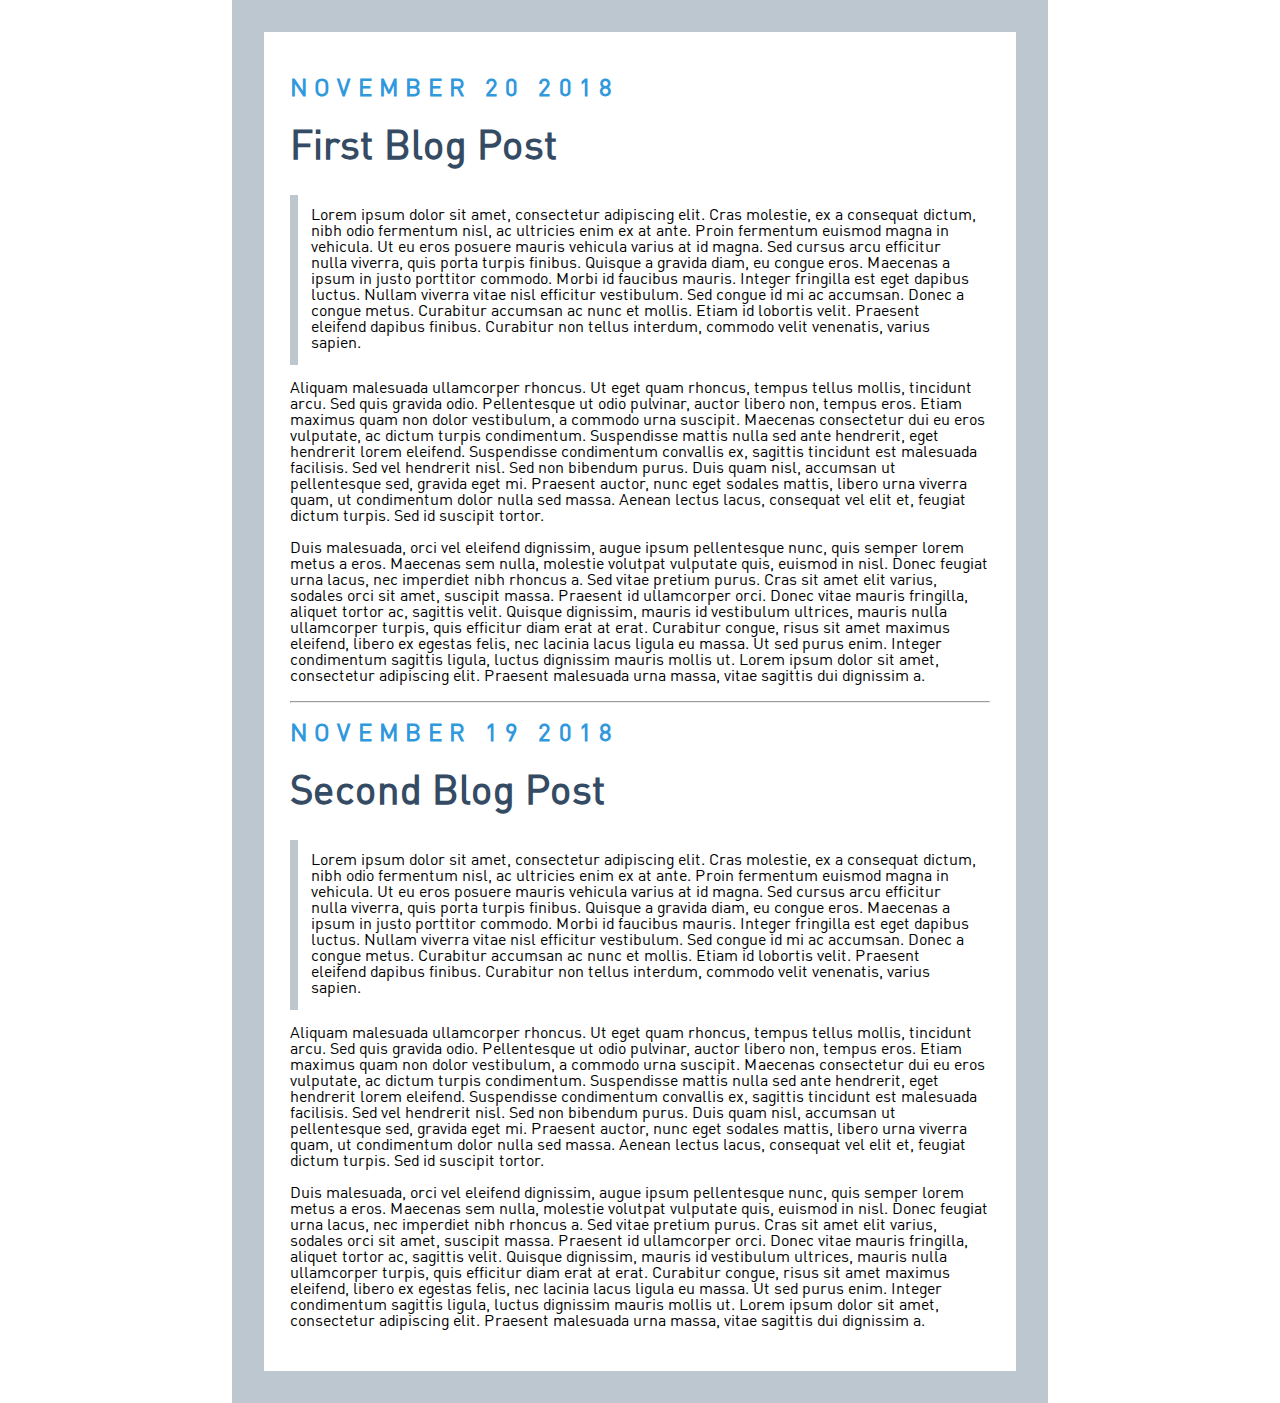
<file: blog.html>
<!DOCTYPE html>
<html lang="en">

<head>
    <meta charset="UTF-8">
    <meta name="viewport" content="width=device-width, initial-scale=1.0">
    <meta http-equiv="X-UA-Compatible" content="ie=edge">
    <title>Document</title>
    <link rel="stylesheet" href="blog.css">
    <link href="https://fonts.googleapis.com/css?family=Source+Sans+Pro" rel="stylesheet">
</head>

<body>
    <div>
        <h2>November 20 2018</h2>
        <h1>First Blog Post</h1>
        <div>
            <p>
                Lorem ipsum dolor sit amet, consectetur adipiscing elit. Cras molestie, ex a consequat dictum, nibh
                odio
                fermentum nisl, ac ultricies enim ex at ante. Proin fermentum euismod magna in vehicula. Ut eu eros
                posuere
                mauris vehicula varius at id magna. Sed cursus arcu efficitur nulla viverra, quis porta turpis finibus.
                Quisque a gravida diam, eu congue eros. Maecenas a ipsum in justo porttitor commodo. Morbi id faucibus
                mauris. Integer fringilla est eget dapibus luctus. Nullam viverra vitae nisl efficitur vestibulum. Sed
                congue id mi ac accumsan. Donec a congue metus. Curabitur accumsan ac nunc et mollis. Etiam id lobortis
                velit. Praesent eleifend dapibus finibus. Curabitur non tellus interdum, commodo velit venenatis,
                varius sapien.
            </p>
            <p>
                Aliquam malesuada ullamcorper rhoncus. Ut eget quam rhoncus, tempus tellus mollis, tincidunt arcu. Sed
                quis
                gravida odio. Pellentesque ut odio pulvinar, auctor libero non, tempus eros. Etiam maximus quam non
                dolor
                vestibulum, a commodo urna suscipit. Maecenas consectetur dui eu eros vulputate, ac dictum turpis
                condimentum. Suspendisse mattis nulla sed ante hendrerit, eget hendrerit lorem eleifend. Suspendisse
                condimentum convallis ex, sagittis tincidunt est malesuada facilisis. Sed vel hendrerit nisl. Sed non
                bibendum purus. Duis quam nisl, accumsan ut pellentesque sed, gravida eget mi. Praesent auctor, nunc
                eget
                sodales mattis, libero urna viverra quam, ut condimentum dolor nulla sed massa. Aenean lectus lacus,
                consequat vel elit et, feugiat dictum turpis. Sed id suscipit tortor.
            </p>
            <p>
                Duis malesuada, orci vel eleifend dignissim, augue ipsum pellentesque nunc, quis semper lorem metus a
                eros.
                Maecenas sem nulla, molestie volutpat vulputate quis, euismod in nisl. Donec feugiat urna lacus, nec
                imperdiet nibh rhoncus a. Sed vitae pretium purus. Cras sit amet elit varius, sodales orci sit amet,
                suscipit massa. Praesent id ullamcorper orci. Donec vitae mauris fringilla, aliquet tortor ac, sagittis
                velit. Quisque dignissim, mauris id vestibulum ultrices, mauris nulla ullamcorper turpis, quis
                efficitur
                diam erat at erat. Curabitur congue, risus sit amet maximus eleifend, libero ex egestas felis, nec
                lacinia
                lacus ligula eu massa. Ut sed purus enim. Integer condimentum sagittis ligula, luctus dignissim mauris
                mollis ut. Lorem ipsum dolor sit amet, consectetur adipiscing elit. Praesent malesuada urna massa,
                vitae
                sagittis dui dignissim a.
            </p>
        </div>
    </div>
    <hr>
    <div>
        <h2>November 19 2018</h2>
        <h1>Second Blog Post</h1>
        <div>
            <p>
                Lorem ipsum dolor sit amet, consectetur adipiscing elit. Cras molestie, ex a consequat dictum, nibh
                odio
                fermentum nisl, ac ultricies enim ex at ante. Proin fermentum euismod magna in vehicula. Ut eu eros
                posuere
                mauris vehicula varius at id magna. Sed cursus arcu efficitur nulla viverra, quis porta turpis finibus.
                Quisque a gravida diam, eu congue eros. Maecenas a ipsum in justo porttitor commodo. Morbi id faucibus
                mauris. Integer fringilla est eget dapibus luctus. Nullam viverra vitae nisl efficitur vestibulum. Sed
                congue id mi ac accumsan. Donec a congue metus. Curabitur accumsan ac nunc et mollis. Etiam id lobortis
                velit. Praesent eleifend dapibus finibus. Curabitur non tellus interdum, commodo velit venenatis,
                varius sapien.
            </p>
            <p>
                Aliquam malesuada ullamcorper rhoncus. Ut eget quam rhoncus, tempus tellus mollis, tincidunt arcu. Sed
                quis
                gravida odio. Pellentesque ut odio pulvinar, auctor libero non, tempus eros. Etiam maximus quam non
                dolor
                vestibulum, a commodo urna suscipit. Maecenas consectetur dui eu eros vulputate, ac dictum turpis
                condimentum. Suspendisse mattis nulla sed ante hendrerit, eget hendrerit lorem eleifend. Suspendisse
                condimentum convallis ex, sagittis tincidunt est malesuada facilisis. Sed vel hendrerit nisl. Sed non
                bibendum purus. Duis quam nisl, accumsan ut pellentesque sed, gravida eget mi. Praesent auctor, nunc
                eget
                sodales mattis, libero urna viverra quam, ut condimentum dolor nulla sed massa. Aenean lectus lacus,
                consequat vel elit et, feugiat dictum turpis. Sed id suscipit tortor.
            </p>
            <p>
                Duis malesuada, orci vel eleifend dignissim, augue ipsum pellentesque nunc, quis semper lorem metus a
                eros.
                Maecenas sem nulla, molestie volutpat vulputate quis, euismod in nisl. Donec feugiat urna lacus, nec
                imperdiet nibh rhoncus a. Sed vitae pretium purus. Cras sit amet elit varius, sodales orci sit amet,
                suscipit massa. Praesent id ullamcorper orci. Donec vitae mauris fringilla, aliquet tortor ac, sagittis
                velit. Quisque dignissim, mauris id vestibulum ultrices, mauris nulla ullamcorper turpis, quis
                efficitur
                diam erat at erat. Curabitur congue, risus sit amet maximus eleifend, libero ex egestas felis, nec
                lacinia
                lacus ligula eu massa. Ut sed purus enim. Integer condimentum sagittis ligula, luctus dignissim mauris
                mollis ut. Lorem ipsum dolor sit amet, consectetur adipiscing elit. Praesent malesuada urna massa,
                vitae
                sagittis dui dignissim a.
            </p>
        </div>
    </div>
</body>

</html>
</file>
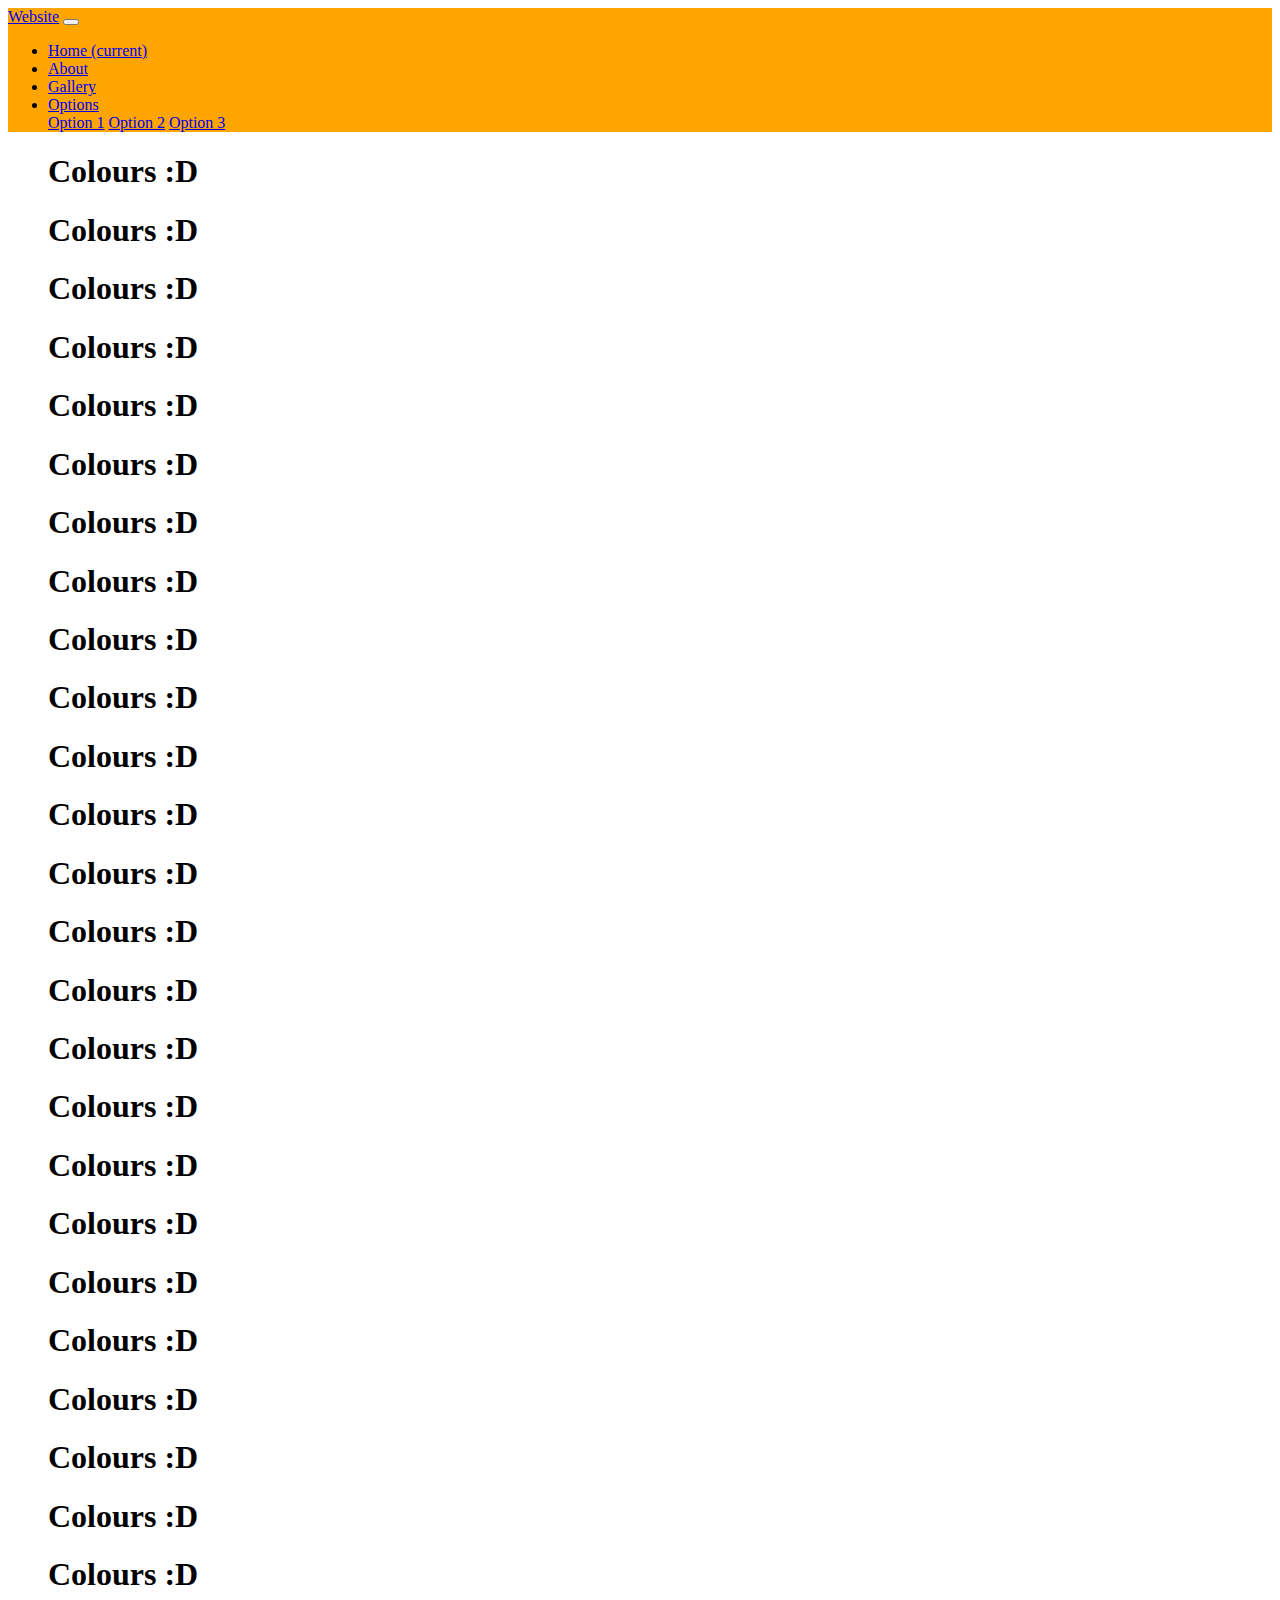
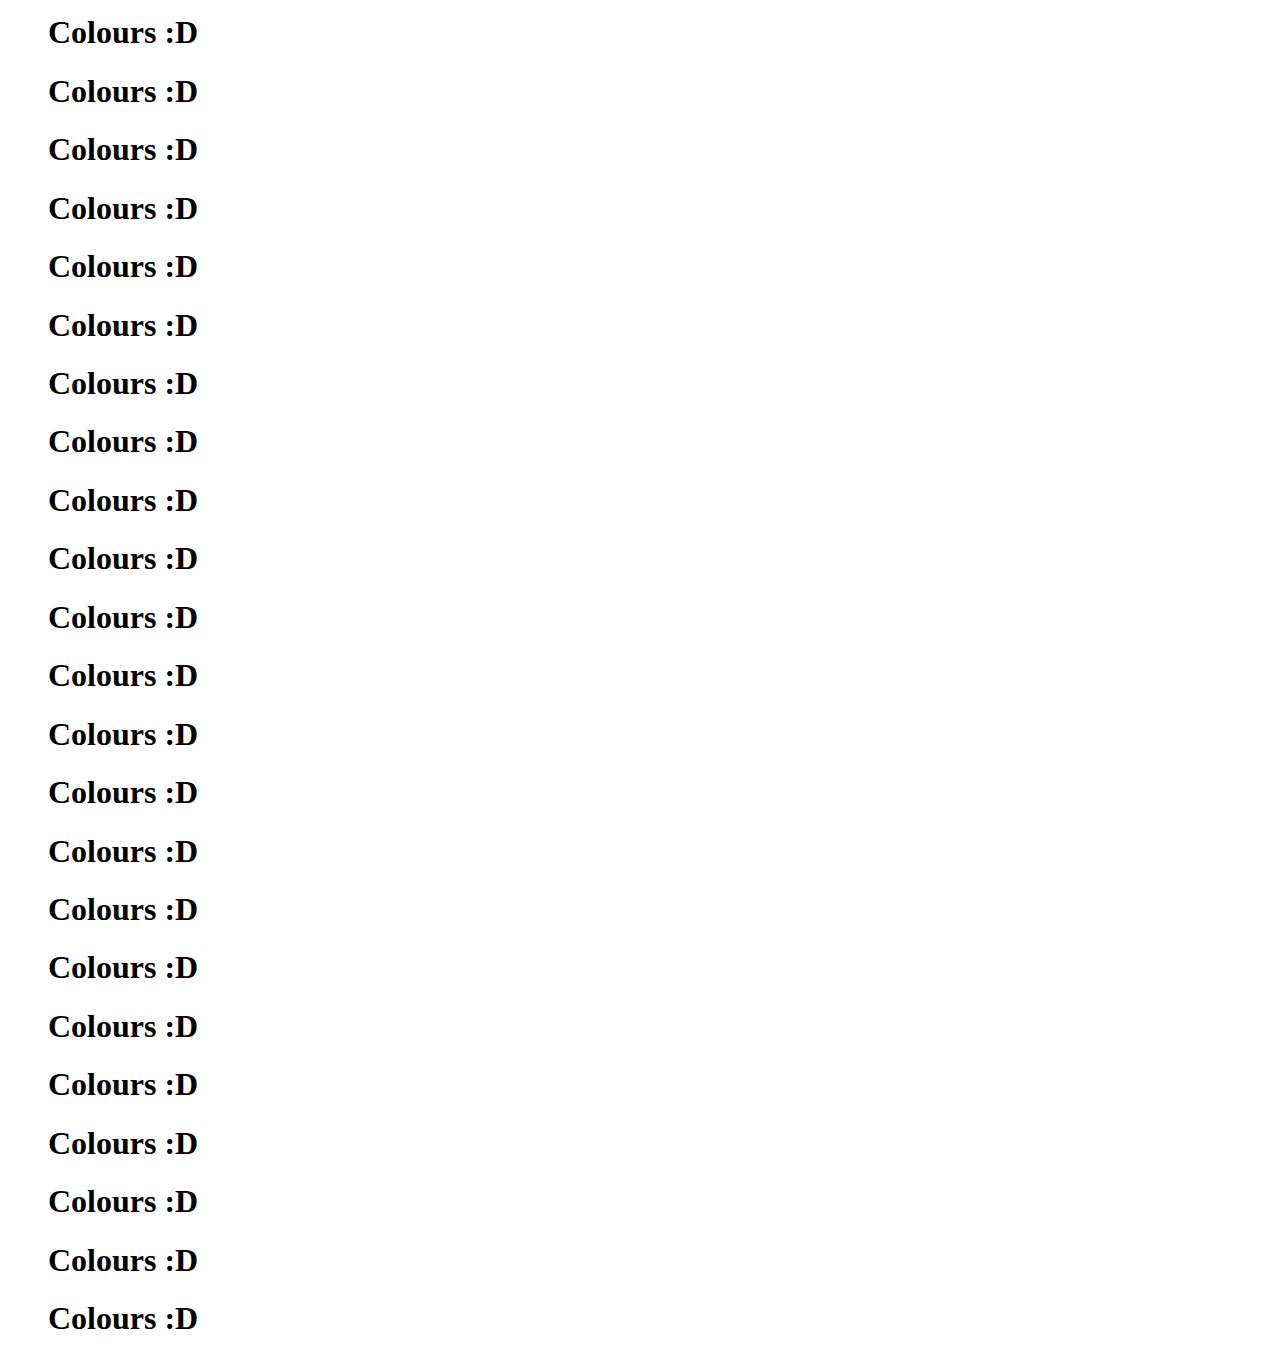
<file: bootstrap-test.html>
<!doctype html>
<html lang="en">

<head>
    <!-- Required meta tags -->
    <meta charset="utf-8">
    <meta name="viewport" content="width=device-width, initial-scale=1, shrink-to-fit=no">

    <!-- Bootstrap CSS -->
    <link rel="stylesheet" href="https://stackpath.bootstrapcdn.com/bootstrap/4.1.3/css/bootstrap.min.css" integrity="sha384-MCw98/SFnGE8fJT3GXwEOngsV7Zt27NXFoaoApmYm81iuXoPkFOJwJ8ERdknLPMO"
        crossorigin="anonymous">

    <title>Bootstrap Test</title>
    <style>
        .indent{
        margin: 20px 40px;
    }
    .backgr{
        background: orange;
    }
    .my-align{
        margin-left: 80%;
    }
    </style>
</head>

<body>
    <nav class="navbar navbar-expand-sm navbar-dark backgr sticky-top">
        <a class="navbar-brand" href="#">Website</a>
        <button class="navbar-toggler" type="button" data-toggle="collapse" data-target="#navbarNavDropdown"
            aria-controls="navbarNavDropdown" aria-expanded="false" aria-label="Toggle navigation">
            <span class="navbar-toggler-icon"></span>
        </button>
        <div class="collapse navbar-collapse justify-content-around" id="navbarNavDropdown">
            <ul class="navbar-nav">
                <li class="nav-item active">
                    <a class="nav-link text-danger" href="#">Home <span class="sr-only">(current)</span></a>
                </li>
                <li class="nav-item">
                    <a class="nav-link" href="#">About</a>
                </li>
                <li class="nav-item">
                    <a class="nav-link" href="#">Gallery</a>
                </li>
                <li class="nav-item dropdown navbar-right">
                    <a class="nav-link dropdown-toggle" href="#" id="navbarDropdownMenuLink" role="button" data-toggle="dropdown"
                        aria-haspopup="true" aria-expanded="false">
                        Options
                    </a>
                    <div class="dropdown-menu" aria-labelledby="navbarDropdownMenuLink">
                        <a class="dropdown-item" href="#">Option 1</a>
                        <a class="dropdown-item" href="#">Option 2</a>
                        <a class="dropdown-item" href="#">Option 3</a>
                    </div>
                </li>
            </ul>
        </div>
    </nav>
    <div class="indent">
        <h1 class="text-primary">Colours :D</h1>
        <h1 class="text-secondary">Colours :D</h1>
        <h1 class="text-success">Colours :D</h1>
        <h1 class="text-danger">Colours :D</h1>
        <h1 class="text-warning">Colours :D</h1>
        <h1 class="text-info">Colours :D</h1>
        <h1 class="text-light bg-dark">Colours :D</h1>
        <h1 class="text-dark">Colours :D</h1>
        <h1 class="text-primary">Colours :D</h1>
        <h1 class="text-secondary">Colours :D</h1>
        <h1 class="text-success">Colours :D</h1>
        <h1 class="text-danger">Colours :D</h1>
        <h1 class="text-warning">Colours :D</h1>
        <h1 class="text-info">Colours :D</h1>
        <h1 class="text-light bg-dark">Colours :D</h1>
        <h1 class="text-dark">Colours :D</h1>
        <h1 class="text-primary">Colours :D</h1>
        <h1 class="text-secondary">Colours :D</h1>
        <h1 class="text-success">Colours :D</h1>
        <h1 class="text-danger">Colours :D</h1>
        <h1 class="text-warning">Colours :D</h1>
        <h1 class="text-info">Colours :D</h1>
        <h1 class="text-light bg-dark">Colours :D</h1>
        <h1 class="text-dark">Colours :D</h1>
        <h1 class="text-primary">Colours :D</h1>
        <h1 class="text-secondary">Colours :D</h1>
        <h1 class="text-success">Colours :D</h1>
        <h1 class="text-danger">Colours :D</h1>
        <h1 class="text-warning">Colours :D</h1>
        <h1 class="text-info">Colours :D</h1>
        <h1 class="text-light bg-dark">Colours :D</h1>
        <h1 class="text-dark">Colours :D</h1>
        <h1 class="text-primary">Colours :D</h1>
        <h1 class="text-secondary">Colours :D</h1>
        <h1 class="text-success">Colours :D</h1>
        <h1 class="text-danger">Colours :D</h1>
        <h1 class="text-warning">Colours :D</h1>
        <h1 class="text-info">Colours :D</h1>
        <h1 class="text-light bg-dark">Colours :D</h1>
        <h1 class="text-dark">Colours :D</h1>
        <h1 class="text-primary">Colours :D</h1>
        <h1 class="text-secondary">Colours :D</h1>
        <h1 class="text-success">Colours :D</h1>
        <h1 class="text-danger">Colours :D</h1>
        <h1 class="text-warning">Colours :D</h1>
        <h1 class="text-info">Colours :D</h1>
        <h1 class="text-light bg-dark">Colours :D</h1>
        <h1 class="text-dark">Colours :D</h1>
    </div>

    <!-- Optional JavaScript -->
    <!-- jQuery first, then Popper.js, then Bootstrap JS -->
    <script src="https://code.jquery.com/jquery-3.3.1.slim.min.js" integrity="sha384-q8i/X+965DzO0rT7abK41JStQIAqVgRVzpbzo5smXKp4YfRvH+8abtTE1Pi6jizo"
        crossorigin="anonymous"></script>
    <script src="https://cdnjs.cloudflare.com/ajax/libs/popper.js/1.14.3/umd/popper.min.js" integrity="sha384-ZMP7rVo3mIykV+2+9J3UJ46jBk0WLaUAdn689aCwoqbBJiSnjAK/l8WvCWPIPm49"
        crossorigin="anonymous"></script>
    <script src="https://stackpath.bootstrapcdn.com/bootstrap/4.1.3/js/bootstrap.min.js" integrity="sha384-ChfqqxuZUCnJSK3+MXmPNIyE6ZbWh2IMqE241rYiqJxyMiZ6OW/JmZQ5stwEULTy"
        crossorigin="anonymous"></script>
</body>

</html>
</file>
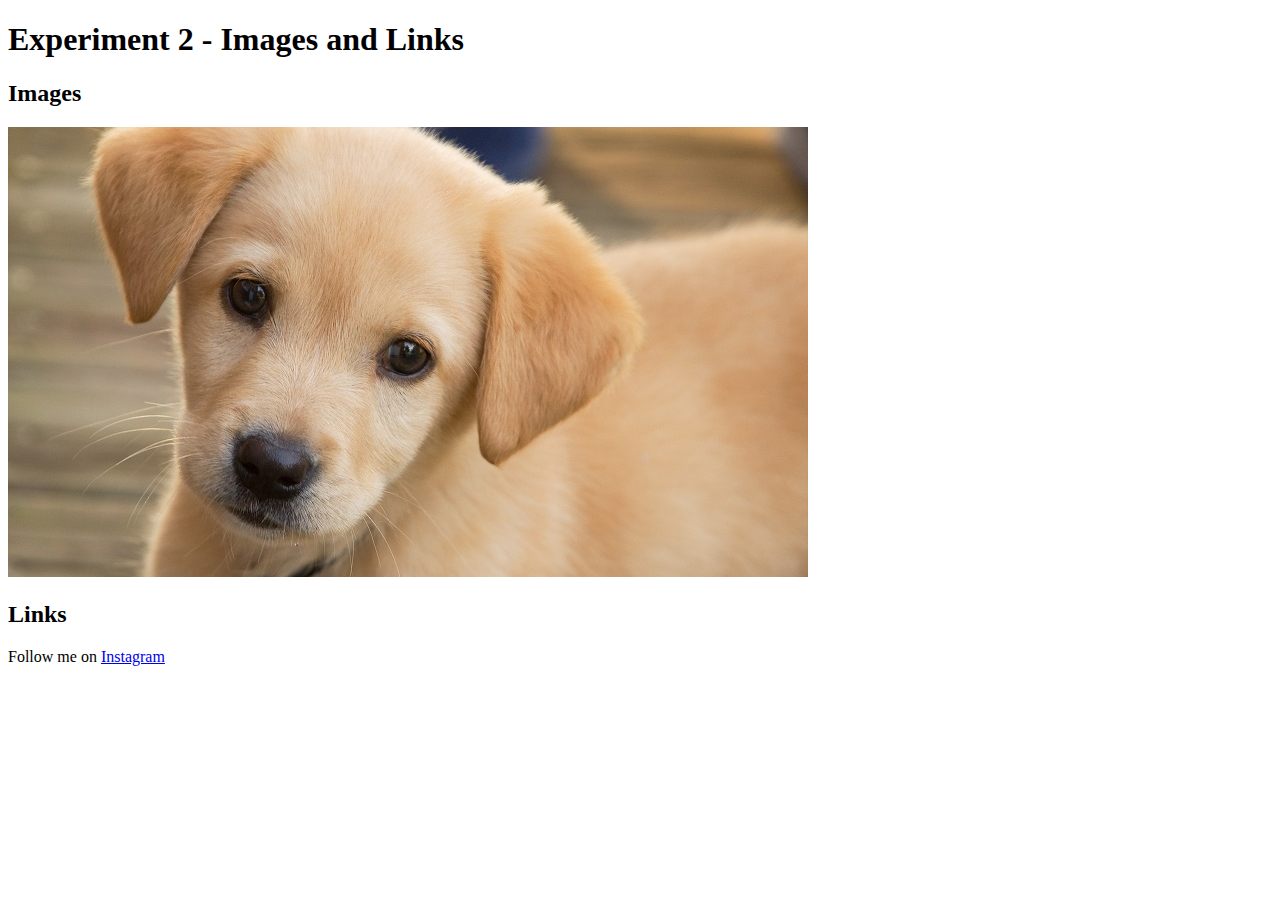
<file: experiment-2.html>
<!DOCTYPE html>
<html lang="en">
<head>
    <meta charset="UTF-8">
    <meta name="viewport" content="width=device-width, initial-scale=1.0">
    <meta http-equiv="X-UA-Compatible" content="ie=edge">
    <title>Website2</title>
</head>
<body>
    <h1>Experiment 2 - Images and Links</h1>
    <h2>Images</h2>
    <img src="Images/dog.jpg" alt="dog">
    <h2>Links</h2>
    <p>Follow me on <a href="https://www.instagram.com/carl112697/" target="_blank">Instagram</a></p>
</body>
</html>
</file>
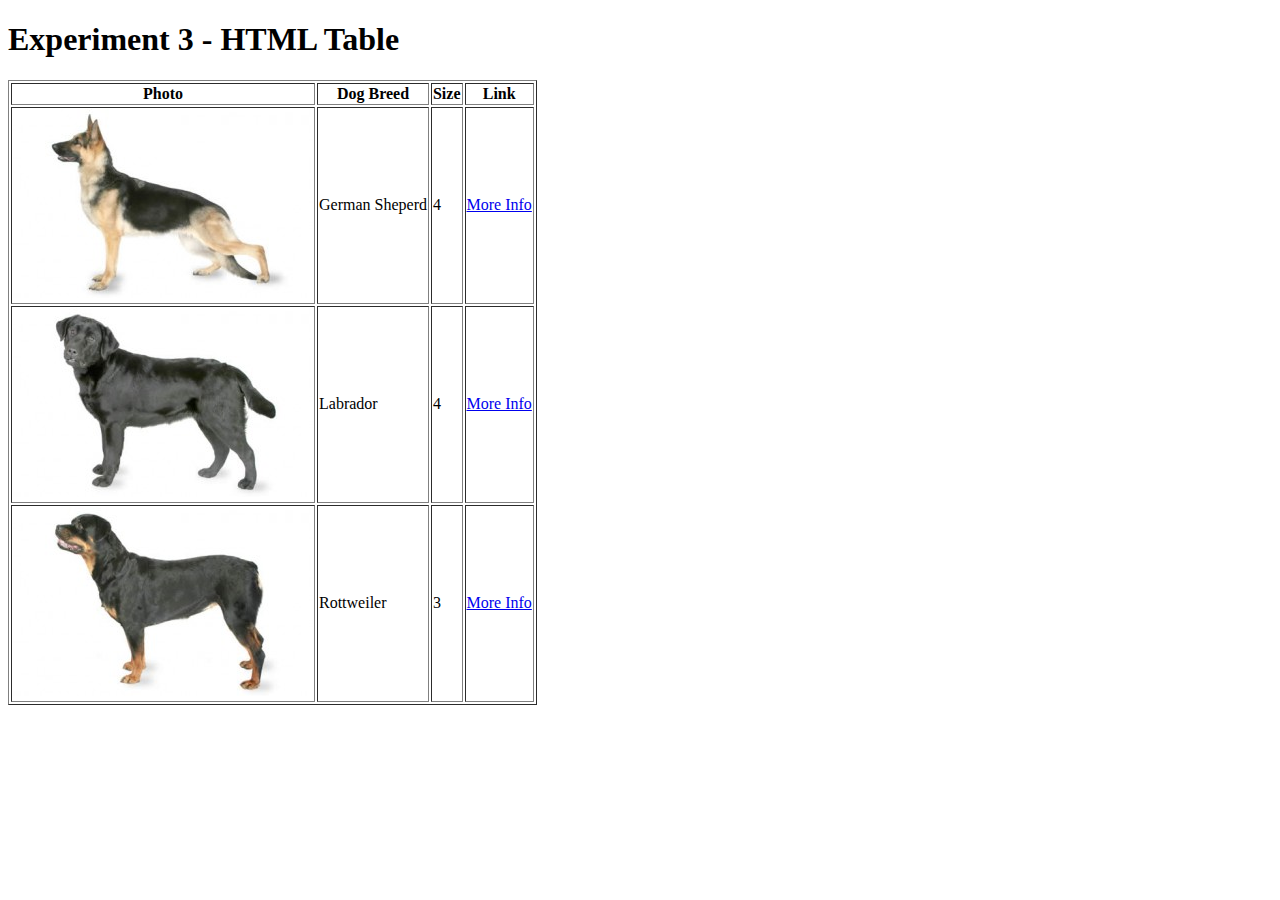
<file: experiment-3.html>
<!DOCTYPE html>
<html lang="en">
<head>
    <meta charset="UTF-8">
    <meta name="viewport" content="width=device-width, initial-scale=1.0">
    <meta http-equiv="X-UA-Compatible" content="ie=edge">
    <title>Experiment 3</title>
</head>
<body>
    <h1>Experiment 3 - HTML Table</h1>
    <table border="1">
        <thead>
            <tr>
                <th>Photo</th>
                <th>Dog Breed</th>
                <th>Size</th>
                <th>Link</th>
            </tr>
        </thead>
        <tbody>
                <tr>
                    <td><img src="Images/gs.jpg" alt="german shepard"></td>
                    <td>German Sheperd</td>
                    <td>4</td>
                    <td><a href="https://en.wikipedia.org/wiki/German_Shepherd" target="_blank">More Info</a></td>
                </tr>
                <tr>
                    <td><img src="Images/lab.jpg" alt="labrador"></td>
                    <td>Labrador</td>
                    <td>4</td>
                    <td><a href="https://en.wikipedia.org/wiki/Labrador_Retriever" target="_blank">More Info</a></td>
                </tr>
                <tr>
                    <td><img src="Images/rot.jpg" alt="rottweiler"></td>
                    <td>Rottweiler</td>
                    <td>3</td>
                    <td><a href="https://en.wikipedia.org/wiki/Rottweiler" target="_blank">More Info</a></td>
                </tr>
        </tbody>
    </table>
</body>
</html>
</file>
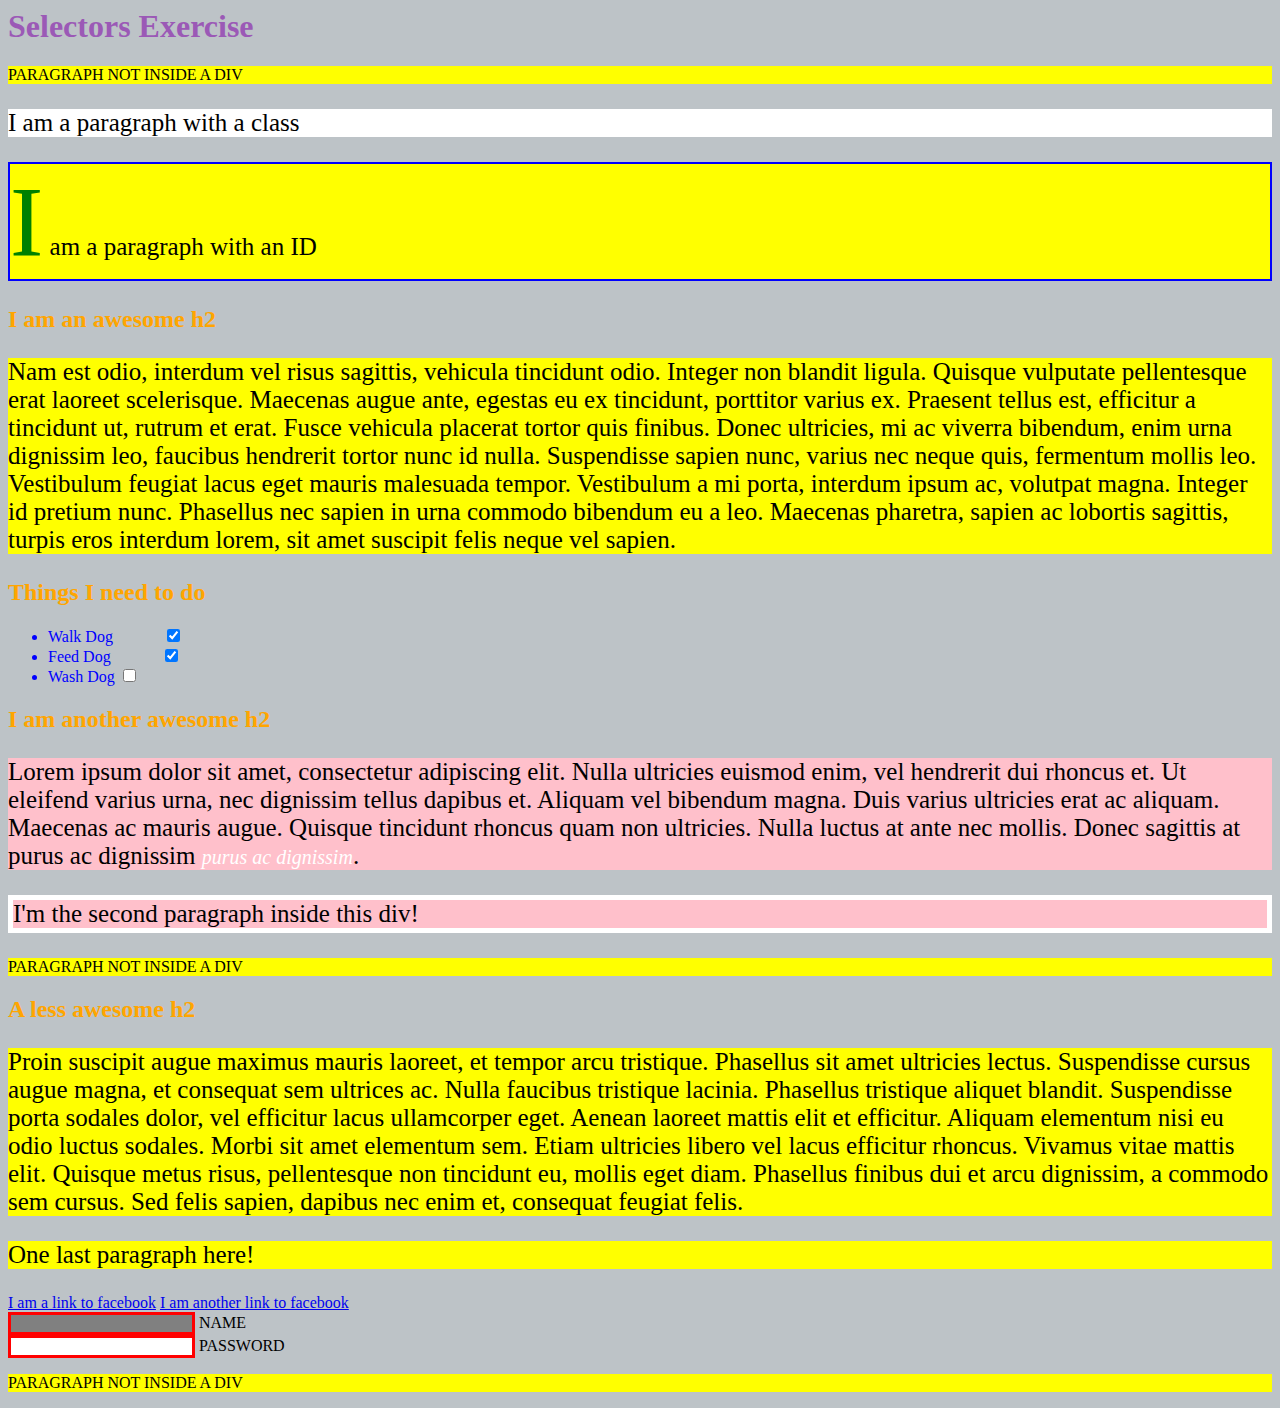
<file: experiment-4.html>
<html>

<head>
    <meta charset="UTF-8">
    <title>Selectors Exercise</title>
    <link rel="stylesheet" type="text/css" href="selectors.css">
</head>

<body>
    <h1>Selectors Exercise</h1>

    <p>PARAGRAPH NOT INSIDE A DIV</p>

    <div>
        <p class="hello">I am a paragraph with a class</p>
        <p id="special">I am a paragraph with an ID</p>

        <h2>I am an awesome h2</h2>


        <p>Nam est odio, interdum vel risus sagittis, vehicula tincidunt odio. Integer non blandit ligula. Quisque
            vulputate pellentesque erat laoreet scelerisque. Maecenas augue ante, egestas eu ex tincidunt, porttitor
            varius ex. Praesent tellus est, efficitur a tincidunt ut, rutrum et erat. Fusce vehicula placerat tortor
            quis finibus. Donec ultricies, mi ac viverra bibendum, enim urna dignissim leo, faucibus hendrerit tortor
            nunc id nulla. Suspendisse sapien nunc, varius nec neque quis, fermentum mollis leo. Vestibulum feugiat
            lacus eget mauris malesuada tempor. Vestibulum a mi porta, interdum ipsum ac, volutpat magna. Integer id
            pretium nunc. Phasellus nec sapien in urna commodo bibendum eu a leo. Maecenas pharetra, sapien ac lobortis
            sagittis, turpis eros interdum lorem, sit amet suscipit felis neque vel sapien.</p>

    </div>

    <div>
        <h2>Things I need to do</h2>

        <ul>
            <li>Walk Dog <input type="checkbox" checked> </li>
            <li>Feed Dog <input type="checkbox" checked> </li>
            <li>Wash Dog <input type="checkbox"></li>
        </ul>
    </div>

    <div>
        <h2>I am another awesome h2</h2>

        <p>Lorem ipsum dolor sit amet, consectetur adipiscing elit. Nulla ultricies euismod enim, vel hendrerit dui
            rhoncus et. Ut eleifend varius urna, nec dignissim tellus dapibus et. Aliquam vel bibendum magna. Duis
            varius ultricies erat ac aliquam. Maecenas ac mauris augue. Quisque tincidunt rhoncus quam non ultricies.
            Nulla luctus at ante nec mollis. Donec sagittis at purus ac dignissim <em>purus ac dignissim</em>.</p>

        <p>I'm the second paragraph inside this div!</p>
    </div>

    <p>PARAGRAPH NOT INSIDE A DIV</p>


    <div>
        <h2>A less awesome h2</h2>

        <p>Proin suscipit augue maximus mauris laoreet, et tempor arcu tristique. Phasellus sit amet ultricies lectus.
            Suspendisse cursus augue magna, et consequat sem ultrices ac. Nulla faucibus tristique lacinia. Phasellus
            tristique aliquet blandit. Suspendisse porta sodales dolor, vel efficitur lacus ullamcorper eget. Aenean
            laoreet mattis elit et efficitur. Aliquam elementum nisi eu odio luctus sodales. Morbi sit amet elementum
            sem. Etiam ultricies libero vel lacus efficitur rhoncus. Vivamus vitae mattis elit. Quisque metus risus,
            pellentesque non tincidunt eu, mollis eget diam. Phasellus finibus dui et arcu dignissim, a commodo sem
            cursus. Sed felis sapien, dapibus nec enim et, consequat feugiat felis.</p>

        <p>One last paragraph here!</p>

        <a href="http://www.facebook.com">I am a link to facebook</a>
        <a href="http://www.facebook.com">I am another link to facebook</a>
        <br>

        <input type="text" name="name" /><label> Name</label><br />
        <input type="password" name="password" /><label> Password</label><br />

    </div>

    <p>PARAGRAPH NOT INSIDE A DIV</p>

</body>

</html>
</file>
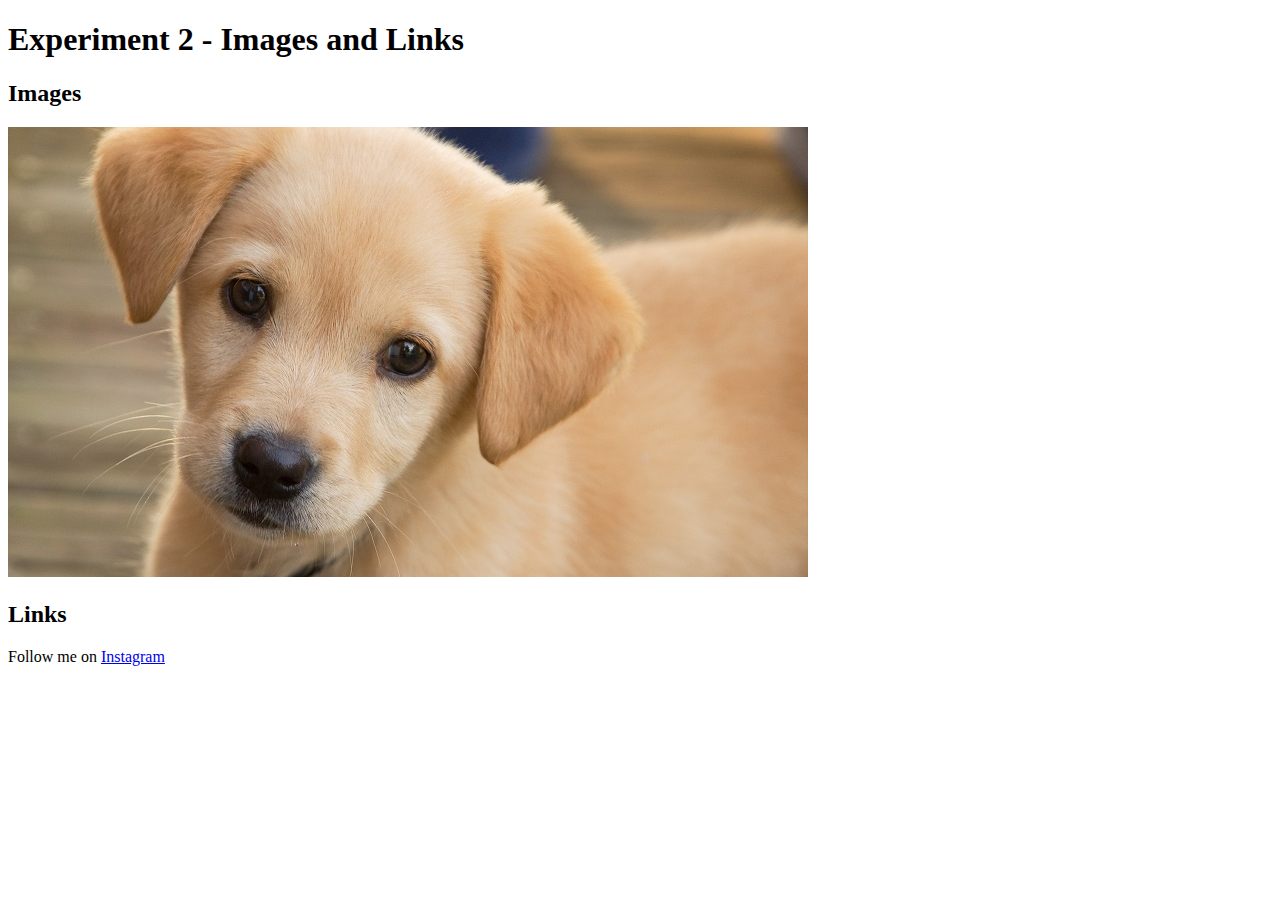
<file: experiment_2.html>
<!DOCTYPE html>
<html lang="en">
<head>
    <meta charset="UTF-8">
    <meta name="viewport" content="width=device-width, initial-scale=1.0">
    <meta http-equiv="X-UA-Compatible" content="ie=edge">
    <title>Website2</title>
</head>
<body>
    <h1>Experiment 2 - Images and Links</h1>
    <h2>Images</h2>
    <img src="Images/dog.jpg" alt="dog">
    <h2>Links</h2>
    <p>Follow me on <a href="https://www.instagram.com/carl112697/">Instagram</a></p>
</body>
</html>
</file>
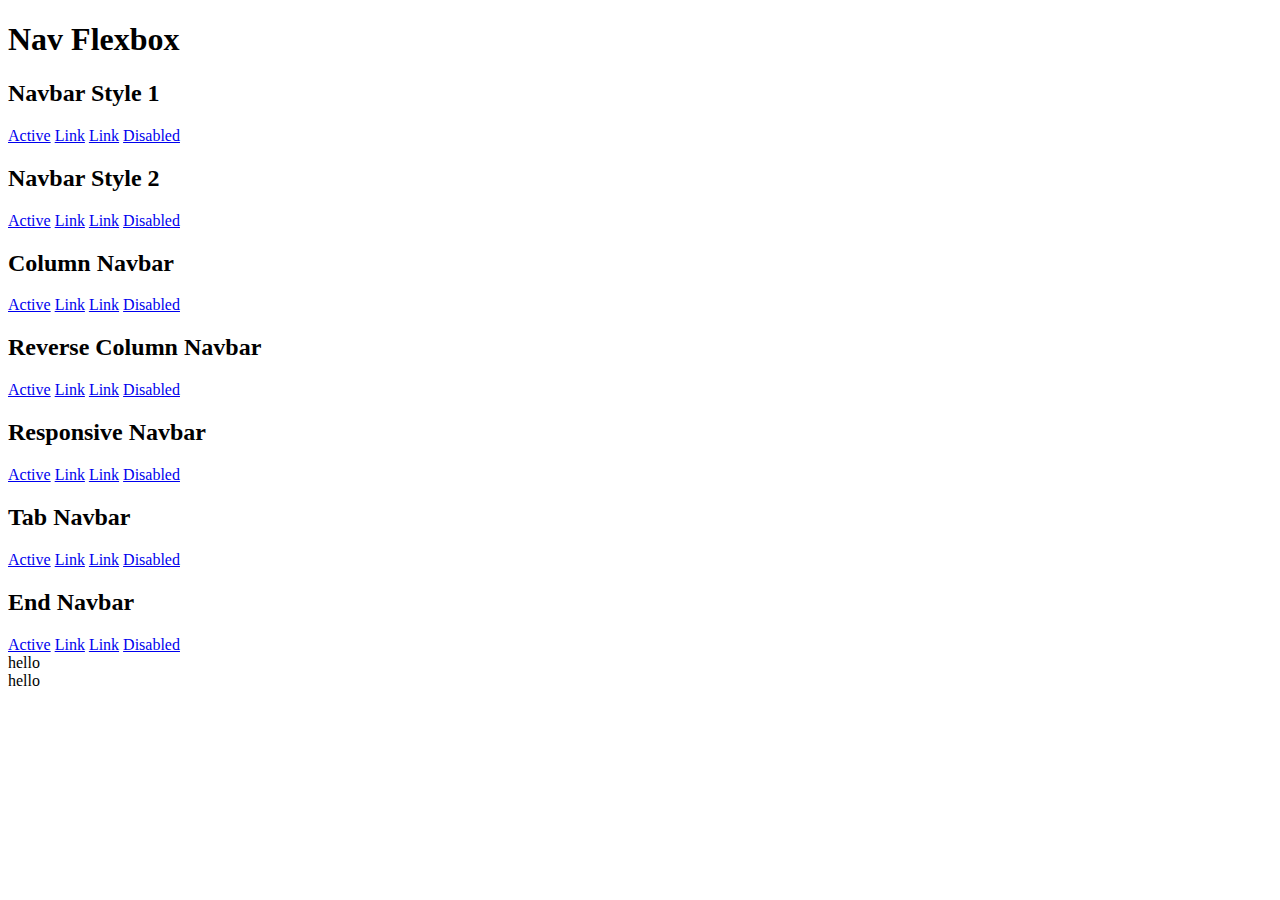
<file: flexbox.html>
<!doctype html>
<html lang="en">

<head>
    <!-- Required meta tags -->
    <meta charset="utf-8">
    <meta name="viewport" content="width=device-width, initial-scale=1, shrink-to-fit=no">

    <!-- Bootstrap CSS -->
    <link rel="stylesheet" href="https://stackpath.bootstrapcdn.com/bootstrap/4.1.3/css/bootstrap.min.css" integrity="sha384-MCw98/SFnGE8fJT3GXwEOngsV7Zt27NXFoaoApmYm81iuXoPkFOJwJ8ERdknLPMO"
        crossorigin="anonymous">



    <title>Hello, world!</title>
    <style>
        .my-row {
            height: 6rem;
        }
    </style>
</head>

<body>
    <h1>Nav Flexbox</h1>

    <h2>Navbar Style 1</h2>

    <nav class="nav">
        <a class="nav-link active" href="#">Active</a>
        <a class="nav-link" href="#">Link</a>
        <a class="nav-link" href="#">Link</a>
        <a class="nav-link disabled" href="#">Disabled</a>
    </nav>

    <h2>Navbar Style 2</h2>

    <nav class="nav border-top border-bottom d-flex justify-content-around">
        <a class="nav-link active" href="#">Active</a>
        <a class="nav-link" href="#">Link</a>
        <a class="nav-link" href="#">Link</a>
        <a class="nav-link disabled" href="#">Disabled</a>
    </nav>

    <h2>Column Navbar</h2>

    <nav class="nav d-flex flex-column">
        <a class="nav-link active" href="#">Active</a>
        <a class="nav-link" href="#">Link</a>
        <a class="nav-link" href="#">Link</a>
        <a class="nav-link disabled" href="#">Disabled</a>
    </nav>
    <h2>Reverse Column Navbar</h2>

    <nav class="nav d-flex flex-column-reverse">
        <a class="nav-link active" href="#">Active</a>
        <a class="nav-link" href="#">Link</a>
        <a class="nav-link" href="#">Link</a>
        <a class="nav-link disabled" href="#">Disabled</a>
    </nav>

    <h2>Responsive Navbar</h2>

    <nav class="nav d-flex justify-content-center flex-column flex-sm-row align-items-center">
        <a class="nav-link active" href="#">Active</a>
        <a class="nav-link" href="#">Link</a>
        <a class="nav-link" href="#">Link</a>
        <a class="nav-link disabled" href="#">Disabled</a>
    </nav>

    <h2>Tab Navbar</h2>

    <nav class="nav nav-tabs">
        <a class="nav-link active" href="#">Active</a>
        <a class="nav-link" href="#">Link</a>
        <a class="nav-link" href="#">Link</a>
        <a class="nav-link disabled" href="#">Disabled</a>
    </nav>

    <h2>End Navbar</h2>

    <nav class="nav d-flex justify-content-end">
        <a class="nav-link active" href="#">Active</a>
        <a class="nav-link" href="#">Link</a>
        <a class="nav-link" href="#">Link</a>
        <a class="nav-link disabled" href="#">Disabled</a>
    </nav>
    <div class="container border p-0">
        <div class="row my-row m-0 justify-content-center">
            <div class="col bg-warning">hello</div>
            <div class="col bg-info">hello</div>
        </div>
    </div>
    <!-- Optional JavaScript -->
    <!-- jQuery first, then Popper.js, then Bootstrap JS -->
    <script src="https://code.jquery.com/jquery-3.3.1.slim.min.js" integrity="sha384-q8i/X+965DzO0rT7abK41JStQIAqVgRVzpbzo5smXKp4YfRvH+8abtTE1Pi6jizo"
        crossorigin="anonymous"></script>
    <script src="https://cdnjs.cloudflare.com/ajax/libs/popper.js/1.14.3/umd/popper.min.js" integrity="sha384-ZMP7rVo3mIykV+2+9J3UJ46jBk0WLaUAdn689aCwoqbBJiSnjAK/l8WvCWPIPm49"
        crossorigin="anonymous"></script>
    <script src="https://stackpath.bootstrapcdn.com/bootstrap/4.1.3/js/bootstrap.min.js" integrity="sha384-ChfqqxuZUCnJSK3+MXmPNIyE6ZbWh2IMqE241rYiqJxyMiZ6OW/JmZQ5stwEULTy"
        crossorigin="anonymous"></script>
</body>

</html>
</file>
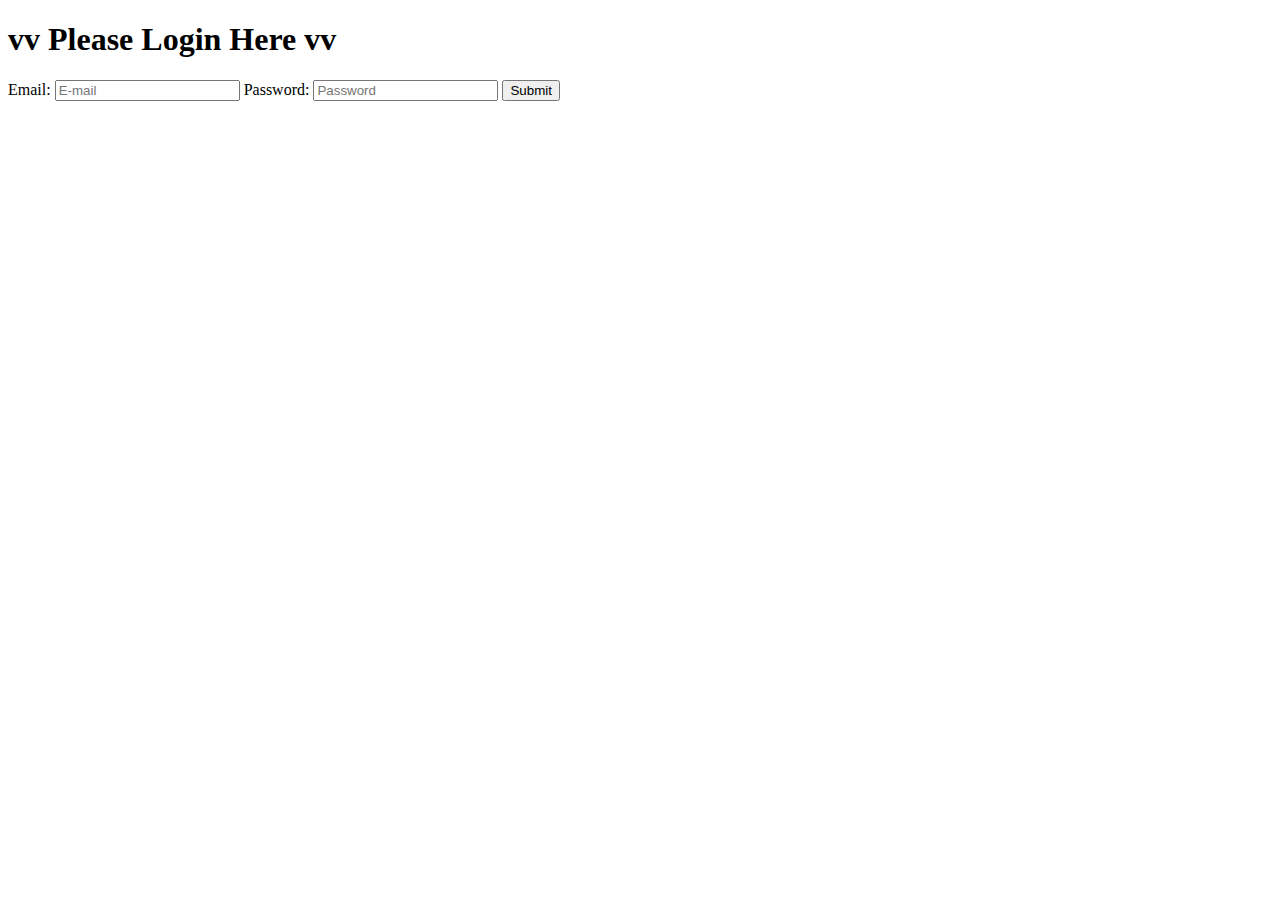
<file: form.html>
<!DOCTYPE html>
<html lang="en">
<head>
    <meta charset="UTF-8">
    <meta name="viewport" content="width=device-width, initial-scale=1.0">
    <meta http-equiv="X-UA-Compatible" content="ie=edge">
    <title>Document</title>
</head>
<body>
    <h1>vv Please Login Here vv</h1>
    <form action="http://google.com" method="get">
        <label for="email">Email: </label>
        <input id="email" name="email" type="email" placeholder="E-mail" required>

        <label for="pass">Password: </label>
        <input id="pass" name="password" type="password" placeholder="Password" maxlength="16" required>

        <input type="submit" value="Submit">
    </form>
</body>
</html>
</file>
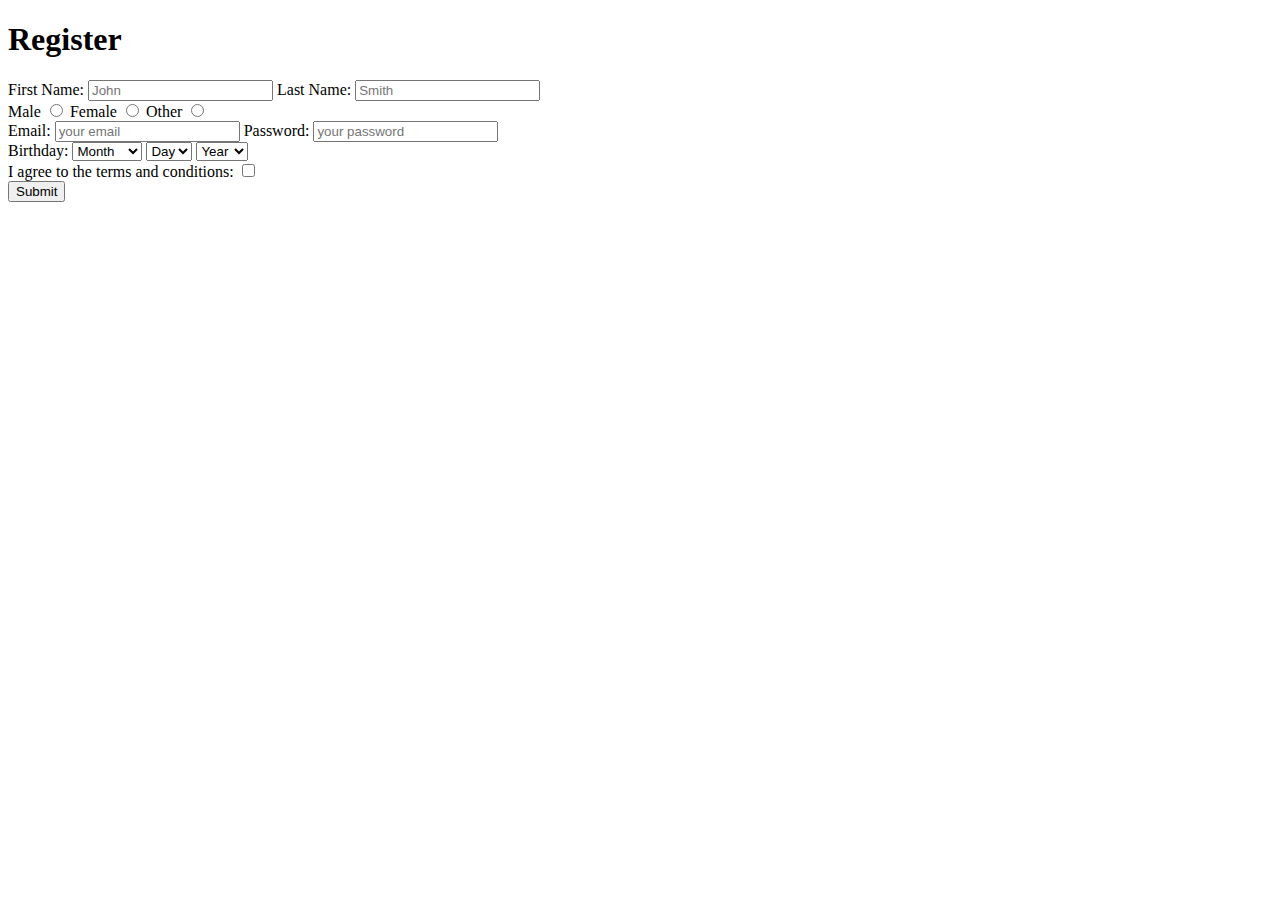
<file: form2.html>
<!DOCTYPE html>
<html lang="en">
<head>
    <meta charset="UTF-8">
    <meta name="viewport" content="width=device-width, initial-scale=1.0">
    <meta http-equiv="X-UA-Compatible" content="ie=edge">
    <title>Document</title>
</head>
<body>
    <h1>Register</h1>
    <form action="http://google.com" method="get">
        <label for="name">First Name: </label>
        <input id="name" name="name" type="text" placeholder="John" required>
        <label for="surname">Last Name: </label>
        <input id="surname" name="surname" type="text" placeholder="Smith" required>
        <br>
        <label for="male">Male </label>
        <input id="male" name="sex" type="radio" value="male">
        <label for="female">Female </label>
        <input id="female" name="sex" type="radio" value="female">
        <label for="other">Other </label>
        <input id="other" name="sex" type="radio" value="other">
        <br>
        <label for="email">Email: </label>
        <input id="email" name="email" type="email" placeholder="your email" required>
        <label for="pass">Password: </label>
        <input id="pass" name="password" type="password" placeholder="your password" minlength="5" maxlength="10" required>
        <br>
        <label for="dob">Birthday: </label>
        <select id="dob">
            <option>Month</option>
            <option value="January">January</option>
            <option value="Febuary">January</option>
            <option value="March">March</option>
        </select>
        <select>
            <option>Day</option>
            <option value="1">1</option>
            <option value="2">2</option>
            <option value="3">3</option>
            <option value="4">4</option>
        </select>
        <select>
            <option>Year</option>
            <option value="1990">1990</option>
            <option value="1991">1991</option>
            <option value="1992">1992</option>          
            <option value="1993">1993</option>
        </select>
        <br>
        <label for="terms">I agree to the terms and conditions: </label>
        <input id="terms" name="agree" type="checkbox" required>
        <br>
        <input type="submit" value="Submit">
    </form>
</body>
</html>
</file>
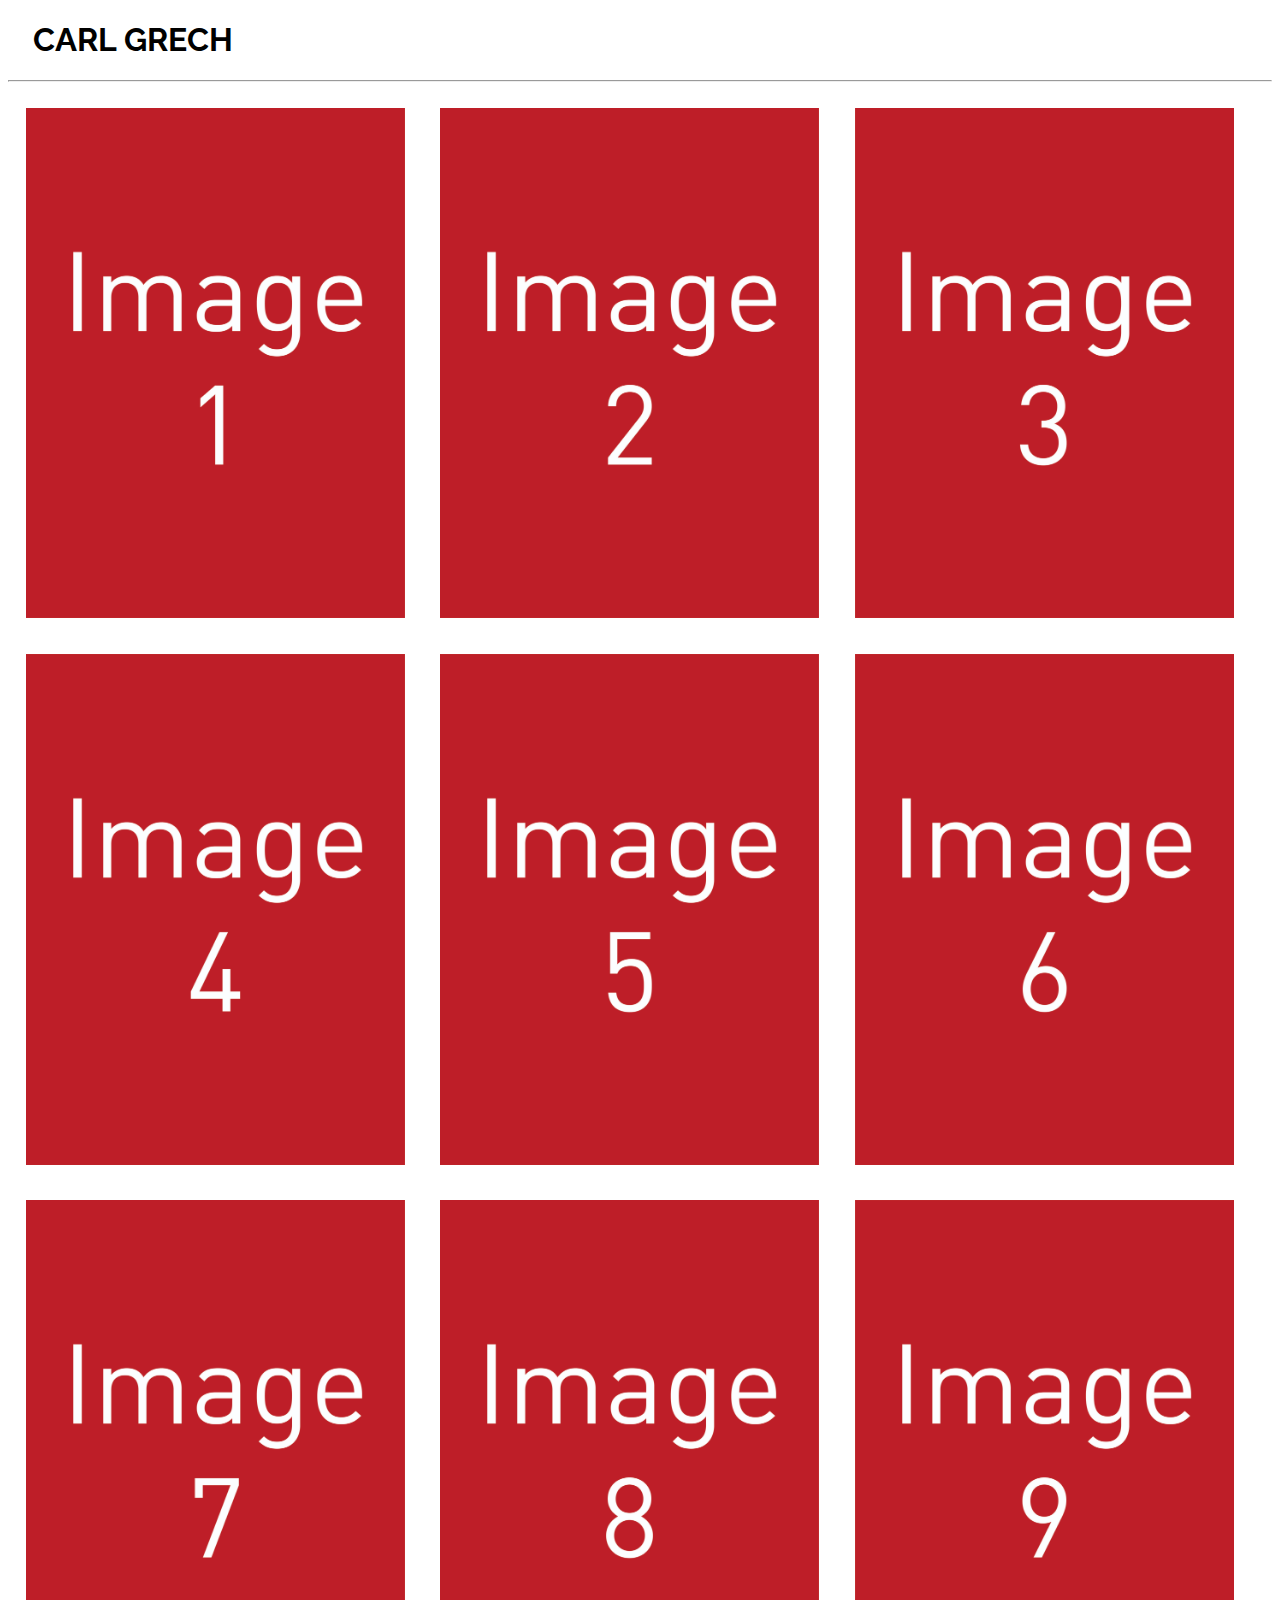
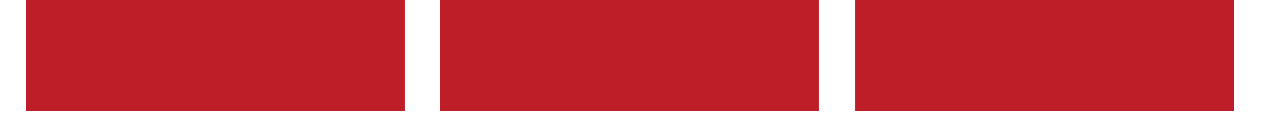
<file: gallery.html>
<!DOCTYPE html>
<html lang="en">

<head>
    <meta charset="UTF-8">
    <meta name="viewport" content="width=device-width, initial-scale=1.0">
    <meta http-equiv="X-UA-Compatible" content="ie=edge">
    <link rel="stylesheet" type="text/css" href="gallery.css">
    <title>Image Gallery</title>
    <link href="https://fonts.googleapis.com/css?family=Raleway" rel="stylesheet">
</head>

<body>
    <h1>Carl Grech</h1>
    <hr>
    <div>
        <img src="Images/img-01.jpg" alt="Image 1">
        <img src="Images/img-02.jpg" alt="Image 2">
        <img src="Images/img-03.jpg" alt="Image 3">
    </div>
    <div>
        <img src="Images/img-04.jpg" alt="Image 4">
        <img src="Images/img-05.jpg" alt="Image 5">
        <img src="Images/img-06.jpg" alt="Image 6">
    </div>
    <div>
        <img src="Images/img-07.jpg" alt="Image 7">
        <img src="Images/img-08.jpg" alt="Image 8">
        <img src="Images/img-09.jpg" alt="Image 9">
    </div>
</body>

</html>
</file>
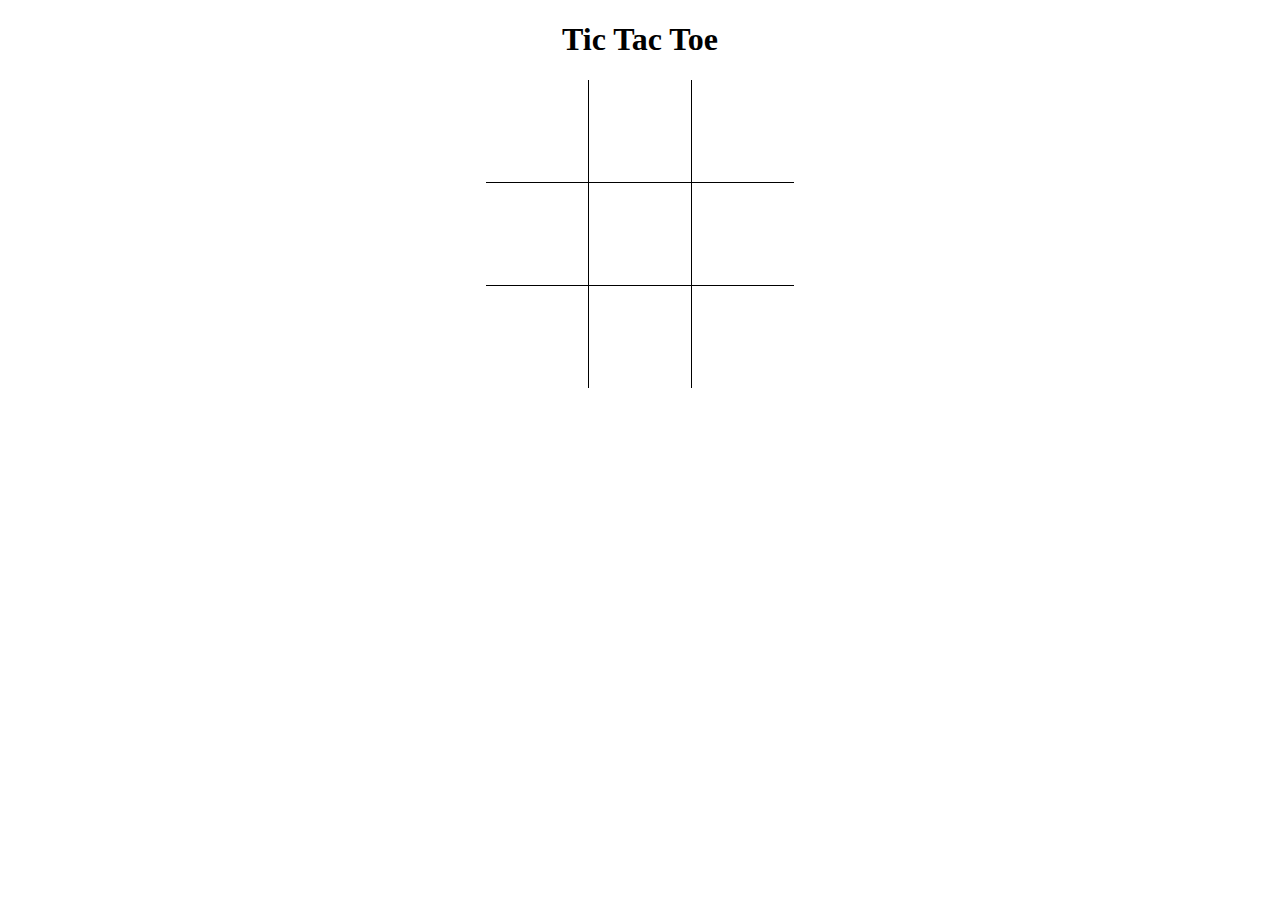
<file: oxo.html>
<!DOCTYPE html>
<html lang="en">

<head>
    <meta charset="UTF-8">
    <meta name="viewport" content="width=device-width, initial-scale=1.0">
    <meta http-equiv="X-UA-Compatible" content="ie=edge">
    <link rel="stylesheet" type="text/css" href="oxo.css">
    <title>Tic Tac Toe</title>
</head>

<body>
    <h1>Tic Tac Toe</h1>
    <table>
        <tr>
            <td></td>
            <td class="midCol"></td>
            <td></td>
        </tr>
        <tr id="midRow">
            <td></td>
            <td class="midCol"></td>
            <td></td>
        </tr>
        <tr>
            <td></td>
            <td class="midCol"></td>
            <td></td>
        </tr>
    </table>
</body>

</html>
</file>
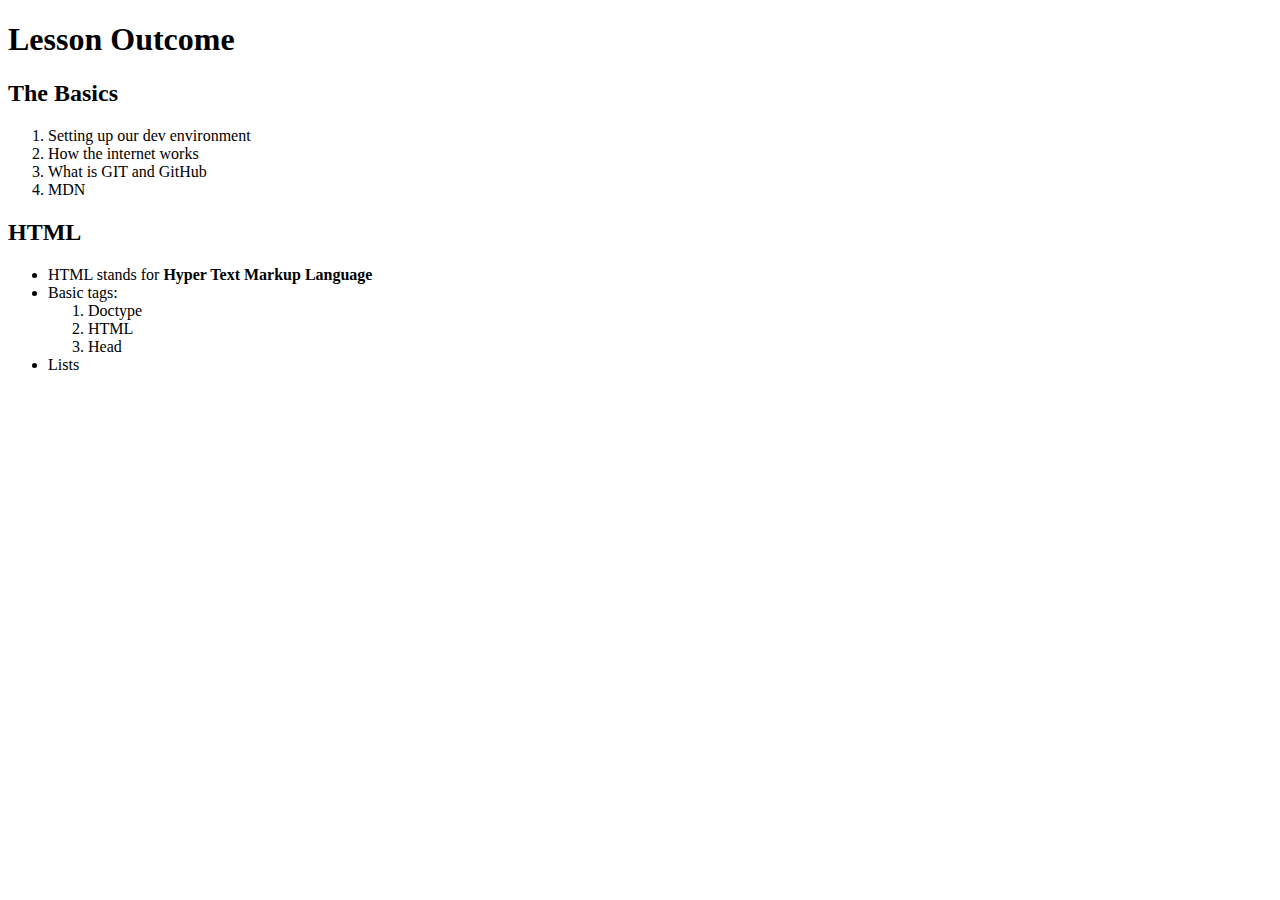
<file: Website1.html>
<!DOCTYPE html>
<html lang="en">
<head>
    <meta charset="UTF-8">
    <meta name="viewport" content="width=device-width, initial-scale=1.0">
    <meta http-equiv="X-UA-Compatible" content="ie=edge">
    <title>Lesson 2</title>
</head>
<body>
    <h1>Lesson Outcome</h1>
    <h2>The Basics</h2>
    <ol>
        <li>Setting up our dev environment</li>
        <li>How the internet works</li>
        <li>What is GIT and GitHub</li>
        <li>MDN</li>
    </ol>

    <h2>HTML</h2>
    <ul>
        <li>HTML stands for <strong>Hyper Text Markup Language</strong></li>
        <li>Basic tags:
        <ol>
            <li>Doctype</li>
            <li>HTML</li>
            <li>Head</li>
        </ol>  </li>
        <li>Lists</li>
    </ul>
</body>
</html>
</file>
<file: blog.css>
@font-face {
    font-family: "dinfont";
    src: url(fonts/FF-DIN-Pro-Regular.ttf) format("truetype");
}
body{
    margin: auto;
    font-family: 'dinfont', 'Source Sans Pro', sans-serif;
    border: 2rem #bdc7cf solid;
    font-size: 16px;
    padding: 2%;
    max-width: 700px;
    width: 75%;
}
h2{
    text-transform: uppercase;
    letter-spacing: 0.3em;
    color: #3098dd;
}
hr{
    margin-top: 2%;
}
h1{
    color: #354b63;
    font-size: 2.5rem;
}

div div p:nth-of-type(1){
    border-left: 0.5rem #bdc7cf solid;
    padding: 0.8rem;

}
</file>
<file: selectors.css>
/* Style the HTML elements according to the following instructions. 
DO NOT ALTER THE EXISTING HTML TO DO THIS.  WRITE ONLY CSS! */

/* Give the <body> element a background of #bdc3c7*/
body{
    background: #bdc3c7;
}

/* Make the <h1> element #9b59b6*/
h1{
    color: #9b59b6;
}

/* Make all <h2> elements orange */
h2{
    color: orange;
}

/* Make all <li> elements blue(pick your own hexadecimal blue)*/ 
li{
    color: #0000FF;
}

/*Change the background on every paragraph to be yellow*/
p{
    background: yellow;
}

/*Make all inputs have a 3px red border*/
input{
    border: 3px red solid;
}

/* Give everything with the class 'hello' a white background*/
.hello{
    background: #FFF;
}

/* Give the element with id 'special' a 2px solid blue border(pick your own rgb blue)*/
#special{
    border: 2px #0000FF solid;
}

/*Make all the <p>'s that are nested inside of divs 25px font(font-size: 25px)*/
div p{
    font-size: 25px;
}

/*Make only inputs with type 'text' have a gray background*/
input[type=text] {
    background: grey;
}

/* Give both <p>'s inside the 3rd <div> a pink background*/
div:nth-of-type(3) p{
    background: pink;
}

/* Give the 2nd <p> inside the 3rd <div> a 5px white border*/
div:nth-of-type(3) p:nth-of-type(2){
    border: 5px white solid;
}

/* Make the <em> in the 3rd <div> element white and 20px font(font-size:20px)*/
div:nth-of-type(3) em{
    color: white;
    font-size: 20px;
}


/*BONUS CHALLENGES*/
/*You may need to research some other selectors and properties*/

/*Make all "checked" checkboxes have a left margin of 50px(margin-left: 50px)*/
input:checked{
    margin-left: 50px;
}

/* Make the <label> elements all UPPERCASE without changing the HTML(definitely look this one up*/
label{
    text-transform: uppercase;
}

/*Make the first letter of the element with id 'special' green and 100px font size(font-size: 100)*/
#special::first-letter{
    color: green;
    font-size: 100px;
}

/*Make the <h1> element's color change to blue when hovered over */
h1:hover{
    color: blue;
}

/*Make the <a> element's that have been visited gray */
a:visited{
    color: grey;
}
</file>
<file: gallery.css>
h1{
    margin-left: 2%;
    font-family: 'Raleway', sans-serif;
    text-transform: uppercase;
}
div{
    width:100%;
}
img{ 
    float: left;
    margin:1.4%;
    width: 30%;
}
</file>
<file: oxo.css>
h1{
    text-align: center;
}
table{
    /* empty-cells: show; */
    border-collapse: collapse;
    margin: 20px auto;
}
tr{
    height: 100px;
}
td{
    height: 100px;
    width: 100px;
}
#midRow{
    border-bottom: 1px black solid;
    border-top: 1px black solid;
}
.midCol{
    border-left: 1px black solid;
    border-right: 1px black solid;
}
</file>
